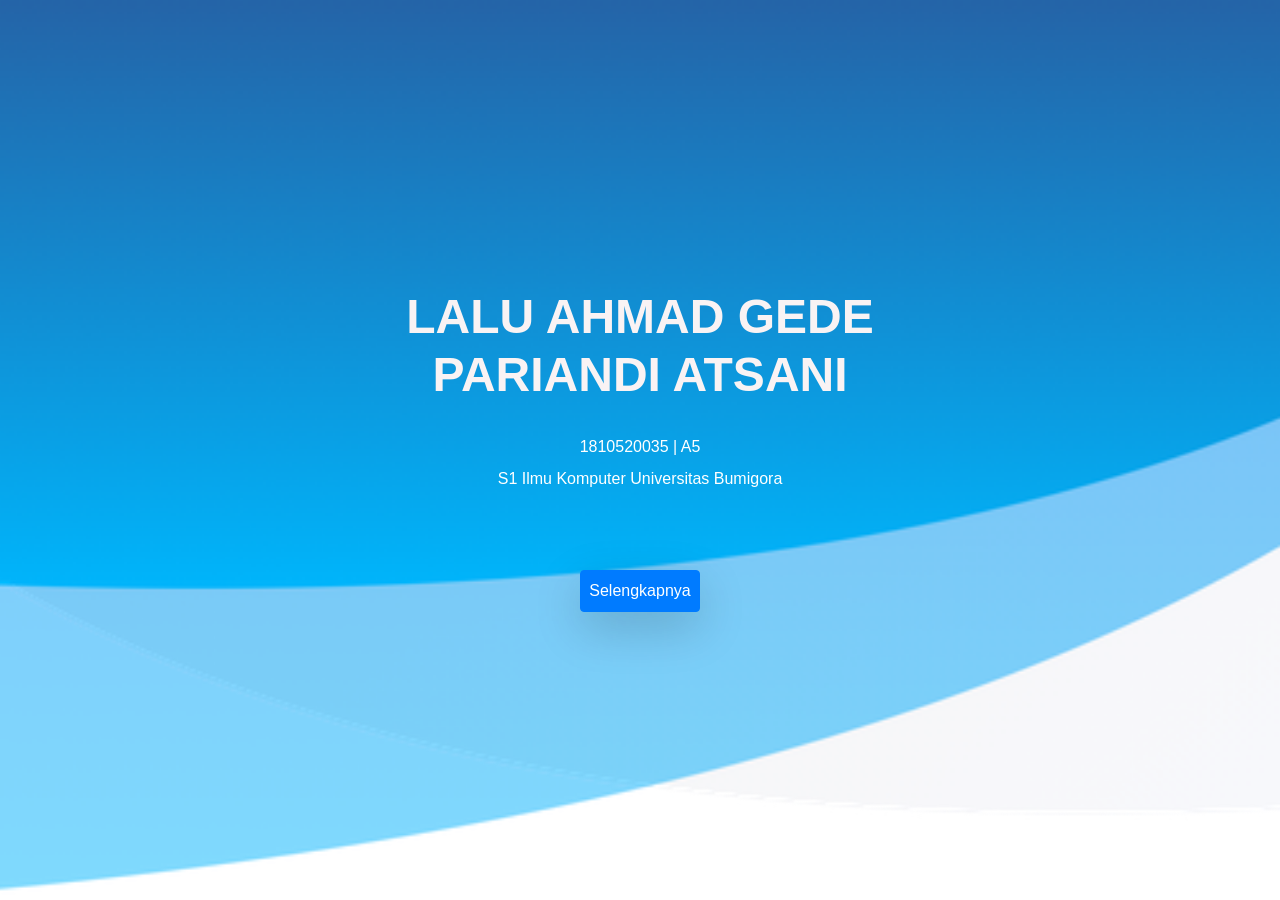
<file: index.html>
<!DOCTYPE html>
<html>
  <head>
    <meta charset="utf-8">
    <title>Cover Page</title>
    <link rel="icon" href="img/bg1.svg">
      <link rel="stylesheet" href="https://cdn.jsdelivr.net/npm/bootstrap@4.5.3/dist/css/bootstrap.min.css" integrity="sha384-TX8t27EcRE3e/ihU7zmQxVncDAy5uIKz4rEkgIXeMed4M0jlfIDPvg6uqKI2xXr2" crossorigin="anonymous">
  
    <link rel="stylesheet" href="css/style_cover.css">
  </head>
  <body>
    <main class="bg1">
      <div class="position">
        <div class="content">
          <h1 class="font-weight-bold text-uppercase">Lalu Ahmad Gede <br>Pariandi Atsani</h1>
          <p class="text-center text-white ">1810520035 | A5<br>S1 Ilmu Komputer Universitas Bumigora</p>
          <a class="btn btn-primary shadow-lg p-2 mt-5" href="detail.html">Selengkapnya</a>
        </div>
      </div>
    </main>
  </body>
</html>
</file>
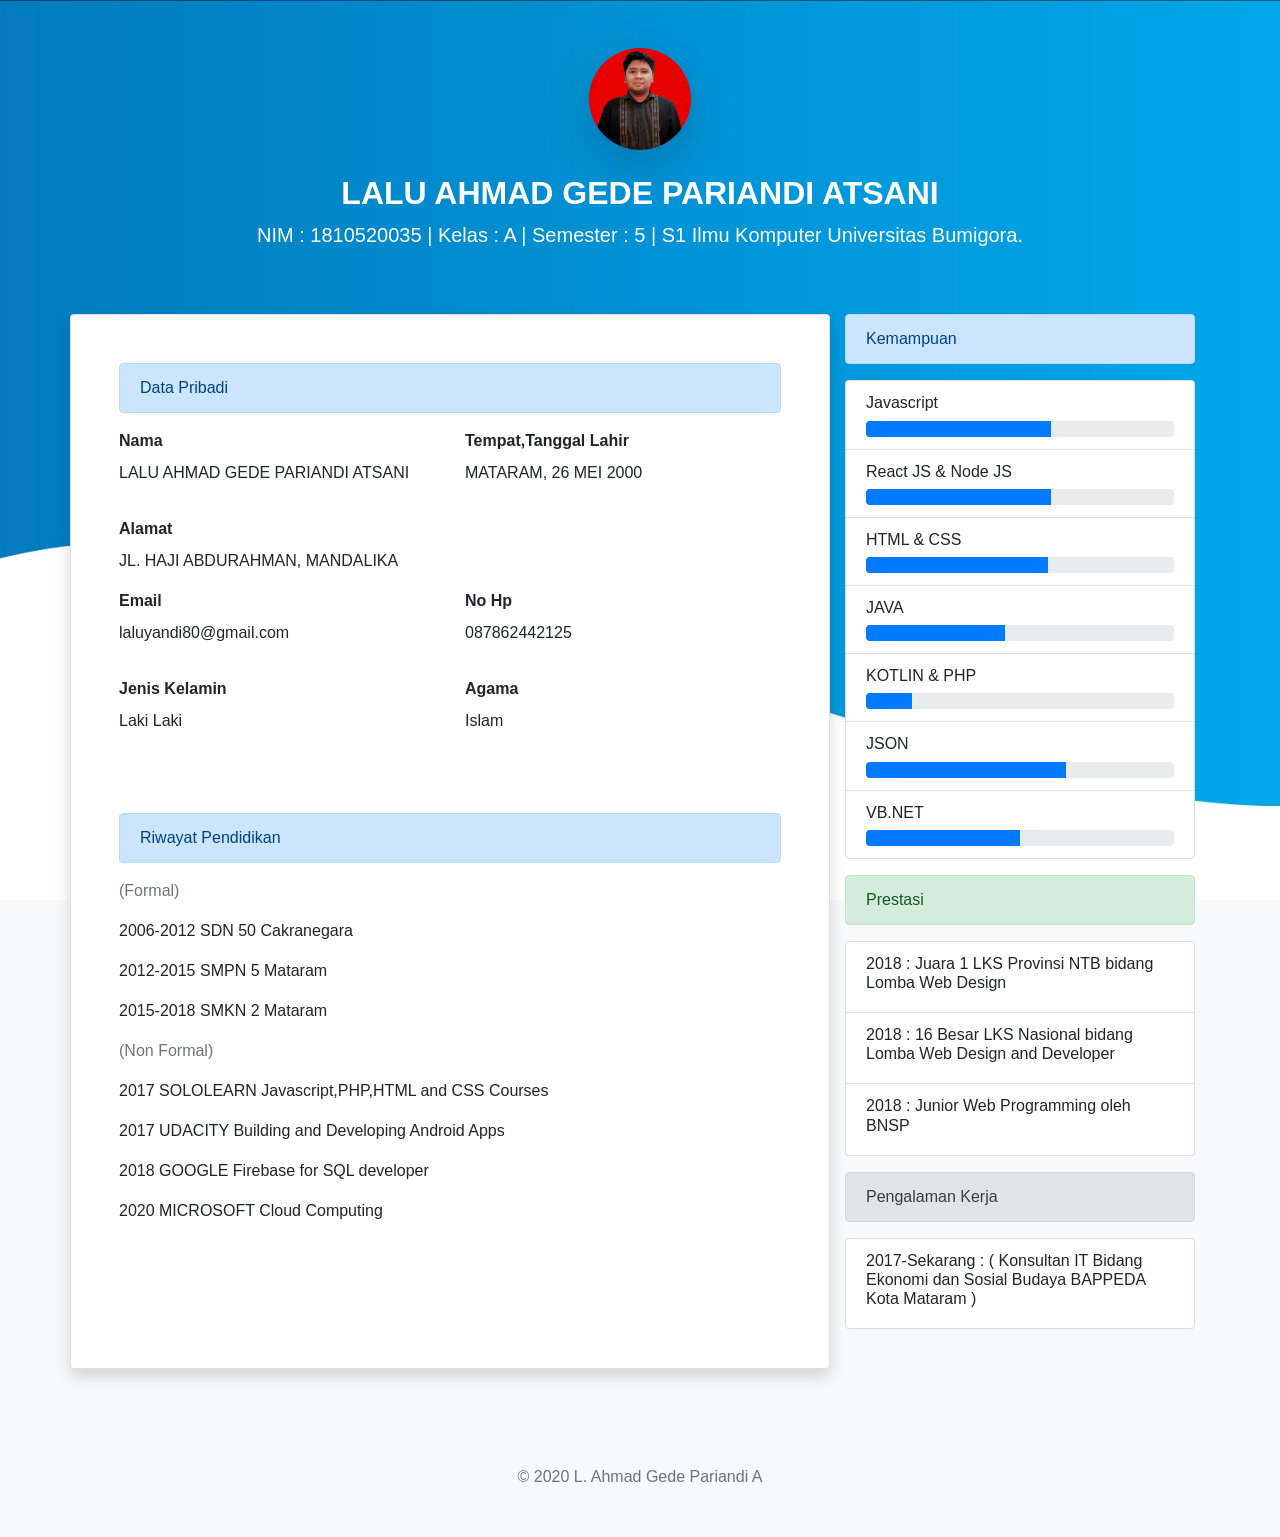
<file: detail.html>
<!doctype html>
<html lang="en">
  <head>
    <meta charset="utf-8">
    <meta name="viewport" content="width=device-width, initial-scale=1, shrink-to-fit=no">
    <meta name="description" content="">
    <meta name="author" content="Mark Otto, Jacob Thornton, and Bootstrap contributors">
    <meta name="generator" content="Jekyll v4.1.1">
    <link rel="icon" href="img/bg1.svg">
    <title>Biodata</title>



    <!-- Bootstrap core CSS -->
    <link rel="stylesheet" href="https://cdn.jsdelivr.net/npm/bootstrap@4.5.3/dist/css/bootstrap.min.css" integrity="sha384-TX8t27EcRE3e/ihU7zmQxVncDAy5uIKz4rEkgIXeMed4M0jlfIDPvg6uqKI2xXr2" crossorigin="anonymous">
    <link rel="stylesheet" href="css/style_detail.css">


  </head>
  <body class="bg-light">
    <div class="container">
        <div class="py-5 text-center text-white">
            <img class="d-block mx-auto mb-4 rounded-circle shadow-lg" src="img/me.jpeg" alt="" width="102" height="102">
            <h2 class="text-uppercase font-weight-bold">Lalu Ahmad Gede Pariandi Atsani</h2>
            <p class="lead">NIM : 1810520035 | Kelas : A | Semester : 5 | S1 Ilmu Komputer Universitas Bumigora.</p>
        </div>

        <div class="row">
            <div class="col-md-4 order-md-2 mb-4">
                <div class="alert alert-primary" role="alert">
                    Kemampuan
                </div>
            <ul class="list-group mb-3">
                <li class="list-group-item  ">
                <div>
                    <h6 class="my-0 mb-2">Javascript</h6>
                    <div class="progress">
                        <div class="progress-bar" role="progressbar" style="width: 60%" aria-valuenow="25" aria-valuemin="0" aria-valuemax="100"></div>
                    </div>
                </div>
            </li>
            <li class="list-group-item ">
                <div>
                    <h6 class="my-0 mb-2">React JS & Node JS</h6>
                    <div class="progress">
                        <div class="progress-bar" role="progressbar" style="width: 60%" aria-valuenow="25" aria-valuemin="0" aria-valuemax="100"></div>
                    </div>
                </div>
            </li>
                </li>
                <li class="list-group-item ">
                    <div>
                        <h6 class="my-0 mb-2">HTML & CSS</h6>
                        <div class="progress">
                            <div class="progress-bar" role="progressbar" style="width: 59%" aria-valuenow="25" aria-valuemin="0" aria-valuemax="100"></div>
                        </div>
                    </div>
                </li>
                <li class="list-group-item ">
                    <div>
                        <h6 class="my-0 mb-2">JAVA</h6>
                        <div class="progress">
                            <div class="progress-bar" role="progressbar" style="width: 45%" aria-valuenow="25" aria-valuemin="0" aria-valuemax="100"></div>
                        </div>
                    </div>
                </li>
                <li class="list-group-item ">
                    <div>
                        <h6 class="my-0 mb-2">KOTLIN & PHP</h6>
                        <div class="progress">
                            <div class="progress-bar" role="progressbar" style="width: 15%" aria-valuenow="25" aria-valuemin="0" aria-valuemax="100"></div>
                        </div>
                    </div>
                </li>
                <li class="list-group-item ">
                    <div>
                        <h6 class="my-0 mb-2">JSON</h6>
                        <div class="progress">
                            <div class="progress-bar" role="progressbar" style="width: 65%" aria-valuenow="25" aria-valuemin="0" aria-valuemax="100"></div>
                        </div>
                    </div>
                </li>
                <li class="list-group-item ">
                    <div>
                        <h6 class="my-0 mb-2">VB.NET</h6>
                        <div class="progress">
                            <div class="progress-bar" role="progressbar" style="width: 50%" aria-valuenow="25" aria-valuemin="0" aria-valuemax="100"></div>
                        </div>
                    </div>
                </li>
            
            </ul>
            <div class="alert alert-success" role="alert">
                Prestasi
            </div>
            <ul class="list-group mb-3">
                <li class="list-group-item  ">                
                    <h6 class="my-0 mb-2">2018 : Juara 1 LKS Provinsi NTB bidang Lomba Web Design</h6>
                </li>
                <li class="list-group-item ">
                    <h6 class="my-0 mb-2">2018 : 16 Besar LKS Nasional bidang Lomba Web Design and Developer</h6>
                </li>
                <li class="list-group-item ">
                    <h6 class="my-0 mb-2">2018 : Junior Web Programming oleh BNSP</h6>
                </li>
            
            
            </ul>
            <div class="alert alert-secondary" role="alert">
                Pengalaman Kerja
            </div>
            <ul class="list-group mb-3">
                <li class="list-group-item  ">
                    <h6 class="my-0 mb-2">2017-Sekarang : ( Konsultan IT Bidang Ekonomi dan Sosial Budaya BAPPEDA Kota Mataram )</h6>
                </li>
            </ul>
            </div>
            
            <div class="card col-md-8 order-md-1 p-5 shadow">
                <div class="alert alert-primary" role="alert">
                Data Pribadi
                </div>

            <form class="needs-validation" novalidate>
                <div class="row">
                <div class="col-md-6 mb-3 ">
                    <label class="font-weight-bold">Nama</label>
                    <p class="text-uppercase">Lalu Ahmad Gede Pariandi Atsani</p>
                </div>
                <div class="col-md-6 mb-3">
                    <label class="font-weight-bold" >Tempat,Tanggal Lahir</label>
                    <p class="text-uppercase">Mataram, 26 Mei 2000</p>
                
                </div>
                </div>
            
                <div class="mb-3">
                <label class="font-weight-bold" >Alamat</label>
                <p class="text-uppercase">Jl. Haji Abdurahman, Mandalika</p>
                
                </div>
                <div class="row">
                    <div class="col-md-6 mb-3">
                    <label class="font-weight-bold" >Email </label>
                    <p >laluyandi80@gmail.com</p>
                    </div>
                    <div class="col-md-6 mb-3">
                    <label class="font-weight-bold" >No Hp </label>
                    <p >087862442125</p>
                    
                    </div>
                </div>
                <div class="row">
                    <div class="col-md-6 mb-3">
                    <label class="font-weight-bold" >Jenis Kelamin </label>
                    <p >Laki Laki</p>
                    </div>
                    <div class="col-md-6 mb-3">
                    <label class="font-weight-bold" >Agama</label>
                    <p >Islam</p>
                    
                    </div>
                </div>
                <div class="alert alert-primary mt-5" role="alert">
                    Riwayat Pendidikan
                </div>
                    <span class="text-muted">(Formal)</span>
                    <p class="mt-3">2006-2012 SDN 50 Cakranegara</p>
                    <p>2012-2015 SMPN 5 Mataram</p>
                    <p>2015-2018 SMKN 2 Mataram</p>
                    <span class="text-muted">(Non Formal)</span>
                    <p class="mt-3">2017 SOLOLEARN Javascript,PHP,HTML and CSS Courses</p>
                    <p>2017 UDACITY Building and Developing Android Apps</p>
                    
                    <p>2018 GOOGLE Firebase for SQL developer</p>
                    <p>2020 MICROSOFT Cloud Computing</p>
                
            
            
            
            
            </form>
            </div>
        </div>

        <footer class="my-5 pt-5 text-muted text-center text-small">
            <p class="mb-1">&copy; 2020 L. Ahmad Gede Pariandi A</p>
        
        </footer>
    
    </div>
        <script src="https://code.jquery.com/jquery-3.5.1.slim.min.js" integrity="sha384-DfXdz2htPH0lsSSs5nCTpuj/zy4C+OGpamoFVy38MVBnE+IbbVYUew+OrCXaRkfj" crossorigin="anonymous"></script>
        <script src="https://cdn.jsdelivr.net/npm/bootstrap@4.5.3/dist/js/bootstrap.bundle.min.js" integrity="sha384-ho+j7jyWK8fNQe+A12Hb8AhRq26LrZ/JpcUGGOn+Y7RsweNrtN/tE3MoK7ZeZDyx" crossorigin="anonymous"></script>

    </body>
</html>
</file>
<file: css/style_cover.css>
body{
    margin: 0;
    padding: 0;
    width: 100%;
    height: 100%;
    }
    .bg1
    {
      width: 100%;
      height: 100vh;
      background: url("../img/bgi.png")no-repeat 50% 50%;
      display: table;
      background-size: cover;
    
    }
    .bg1 .position
    {
      display:table-cell;
      vertical-align: middle;
      max-width: none;
    }
    .content
    {
      max-width: 900px;
    margin: auto;
    text-align: center;
    }
    .content h1
    {
      font-family: 'century Gothic',sans-serif;
      color: #f9f3f4;
      font-size: 300%;

    }

    p{
      font-size: 100%;
      line-height: 200%;
      text-align: justify;
      margin: 3%;
      font-family: sans-serif;
    }
    img{
      width: 10%;
    }
</file>
<file: css/style_detail.css>
body{
    background-image: url("../img/bgd.jpg");
    background-repeat: no-repeat;
    background-position: center center;
    background-attachment: fixed;
    background-size: cover;
    margin: 0;
    padding: 0;
    width: 100%;
    height: 100%;
}

  .bd-placeholder-img {
    font-size: 1.125rem;
    text-anchor: middle;
    -webkit-user-select: none;
    -moz-user-select: none;
    -ms-user-select: none;
    user-select: none;
  }

  @media (min-width: 768px) {
    .bd-placeholder-img-lg {
      font-size: 3.5rem;
    }
  }
</file>
